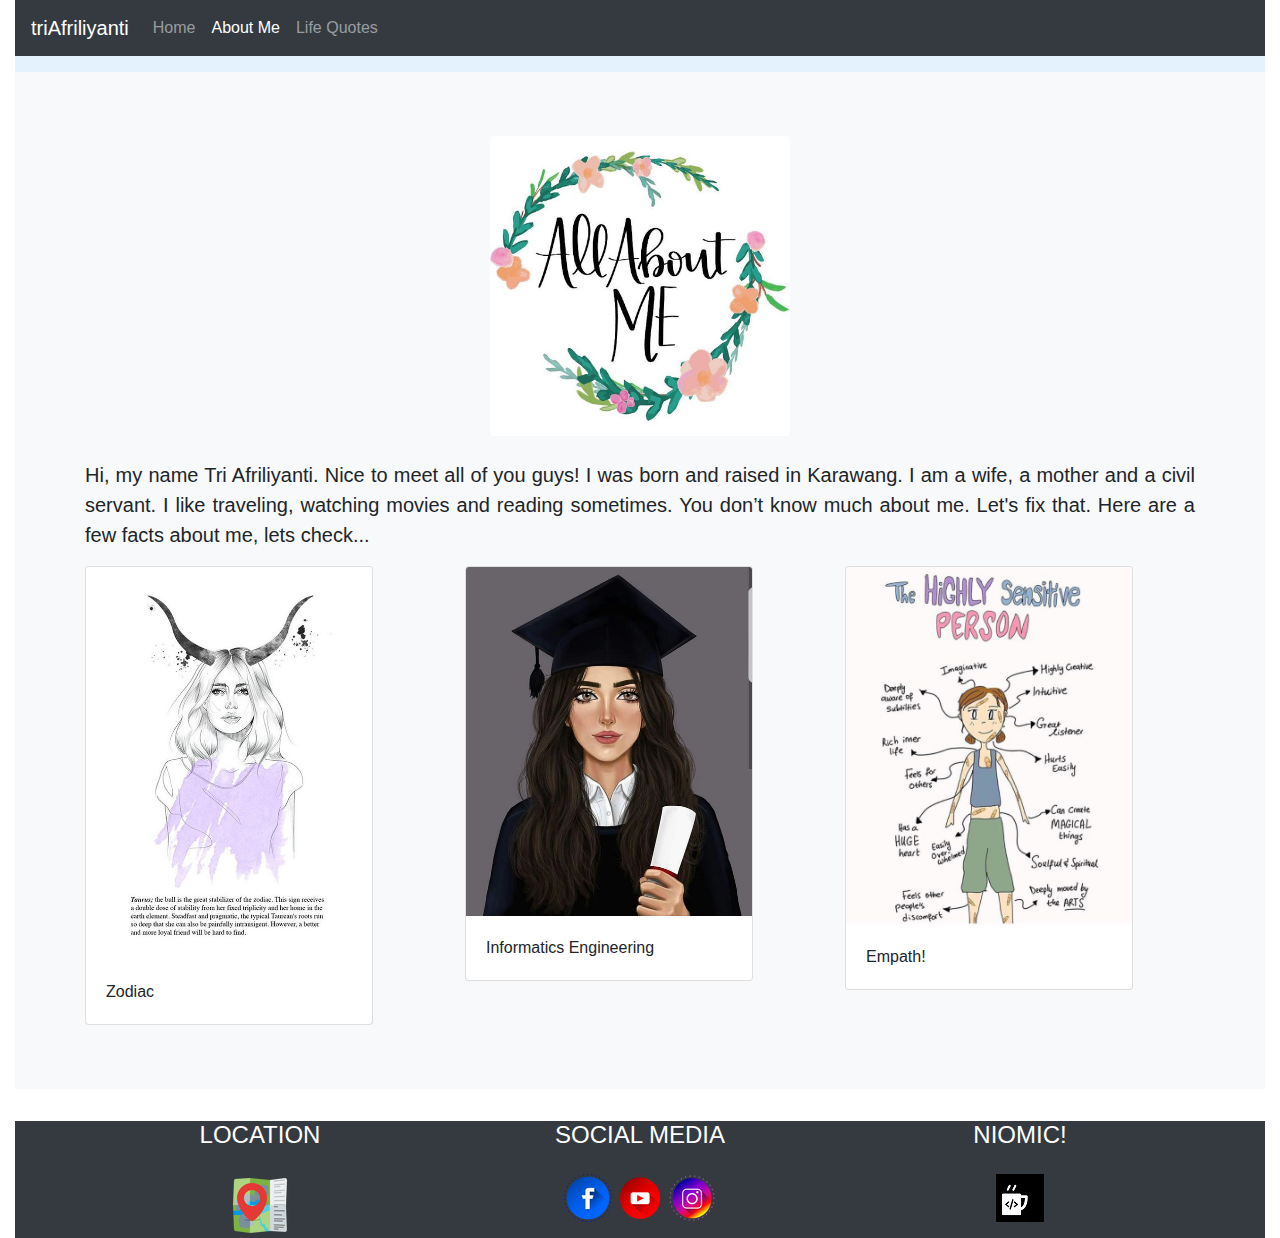
<file: about.html>
<!doctype html>
<html lang="en">
  <head>
    <!-- Required meta tags -->
    <meta charset="utf-8">
    <meta name="viewport" content="width=device-width, initial-scale=1, shrink-to-fit=no">

    <!-- Bootstrap CSS -->
    <link href="img/favicon.ico" rel="icon" type="image/x-icon" />
    <link rel="stylesheet" href="https://stackpath.bootstrapcdn.com/bootstrap/4.4.1/css/bootstrap.min.css" integrity="sha384-Vkoo8x4CGsO3+Hhxv8T/Q5PaXtkKtu6ug5TOeNV6gBiFeWPGFN9MuhOf23Q9Ifjh" crossorigin="anonymous">
    <link rel="stylesheet" href="css/style.css">

    <title>Tri Afriliyanti</title>
  </head>
  <body>
  <div class="container-fluid">
    <nav class="navbar navbar-expand-lg navbar-dark bg-dark">
      <a class="navbar-brand" href="index.html">triAfriliyanti</a>
      <button class="navbar-toggler" type="button" data-toggle="collapse" data-target="#navbarNavAltMarkup" aria-controls="navbarNavAltMarkup" aria-expanded="false" aria-label="Toggle navigation">
        <span class="navbar-toggler-icon"></span>
      </button>
      <div class="collapse navbar-collapse" id="navbarNavAltMarkup">
        <div class="navbar-nav">
          <a class="nav-item nav-link" href="index.html">Home <span class="sr-only">(current)</span></a>
          <a class="nav-item nav-link active" href="about.html">About Me</a>
          <a class="nav-item nav-link" href="quotes.html">Life Quotes</a>
        </div>
      </div>
    </nav>



      <nav class="navbar navbar-light" style="background-color: #e3f2fd;"><!-- Navbar content --></nav>


      <div class="jumbotron jumbotron-fluid bg-light">
        <div class="container">
        <div class="row">
            <div class="col-md-12">
              <img src="img/unnamed.jpg" alt="" width="300" height="300" class="rounded mx-auto d-block">
              <br>
              <p class="lead" align="justify">
                  Hi, my name Tri Afriliyanti. Nice to meet all of you guys! I was born and raised in Karawang. I am a wife, a mother and a civil servant. I like traveling, watching movies and reading sometimes. You don’t know much about me. Let's fix that. Here are a few facts about me, lets check...
                </p>
              </div>
            </div>
            <div class="row">
              <div class="col-md-4">
                <div class="card" style="width: 18rem;">
                  <img src="img/taurus.jpg" class="card-img-top" alt="zodiac">
                  <div class="card-body">
                    <p class="card-text">Zodiac</p>
                  </div>
                </div>
                
              </div>
              <div class="col-md-4">
                <div class="card" style="width: 18rem;">
                  <img src="img/engineer.jpg" class="card-img-top" alt="engine">
                  <div class="card-body">
                    <p class="card-text">Informatics Engineering</p>
                  </div>
                </div>
                
              </div>
              <div class="col-md-4">
                <div class="card" style="width: 18rem;">
                  <img src="img/sensitive.jpg" class="card-img-top" alt="sensi">
                  <div class="card-body">
                    <p class="card-text">Empath!</p>
                  </div>
                </div>

            </div>
          </div>
        </div>
      </div>

      <footer class="footer text-center bg-dark text-white">
            <div class="container">
                <div class="row">
                    <!-- Footer Location-->
                    <div class="col-lg-4 mb-5 mb-lg-0">
                        <h4 class="text-uppercase mb-4">Location</h4>
                        <a href="https://www.google.com/maps" target="_blank"><img src="img/map.ico" alt="maps"></a>
                    </div>
                    <!-- Footer Social Icons-->
                    <div class="col-lg-4 mb-5 mb-lg-0">
                        <h4 class="text-uppercase mb-4">Social Media</h4>
                        <a href="https://www.facebook.com/" target="_blank"><img src="img/facebook (1).ico" alt="facebook"></a>
                        <a href="https://www.youtube.com/" target="_blank"><img src="img/ytube.ico" alt="whatsapp"></a>
                        <a href="https://instagram.com/" target="_blank"><img src="img/ig.ico" alt="instagram"></a>
                    </div>
                    <!-- Footer About Text-->
                    <div class="col-lg-4">
                        <h4 class="text-uppercase mb-4">NIOMIC!</h4>
                        <a href="https://niomic.com/" target="_blank"><img src="img/nio.jpg" alt="niomic" ></a>
                    </div>
                </div>
            </div>
        </footer>

    </div>



    <!-- Optional JavaScript -->
    <!-- jQuery first, then Popper.js, then Bootstrap JS -->
    <script src="https://code.jquery.com/jquery-3.4.1.slim.min.js" integrity="sha384-J6qa4849blE2+poT4WnyKhv5vZF5SrPo0iEjwBvKU7imGFAV0wwj1yYfoRSJoZ+n" crossorigin="anonymous"></script>
    <script src="https://cdn.jsdelivr.net/npm/popper.js@1.16.0/dist/umd/popper.min.js" integrity="sha384-Q6E9RHvbIyZFJoft+2mJbHaEWldlvI9IOYy5n3zV9zzTtmI3UksdQRVvoxMfooAo" crossorigin="anonymous"></script>
    <script src="https://stackpath.bootstrapcdn.com/bootstrap/4.4.1/js/bootstrap.min.js" integrity="sha384-wfSDF2E50Y2D1uUdj0O3uMBJnjuUD4Ih7YwaYd1iqfktj0Uod8GCExl3Og8ifwB6" crossorigin="anonymous"></script>
  </body>
</html>
</file>
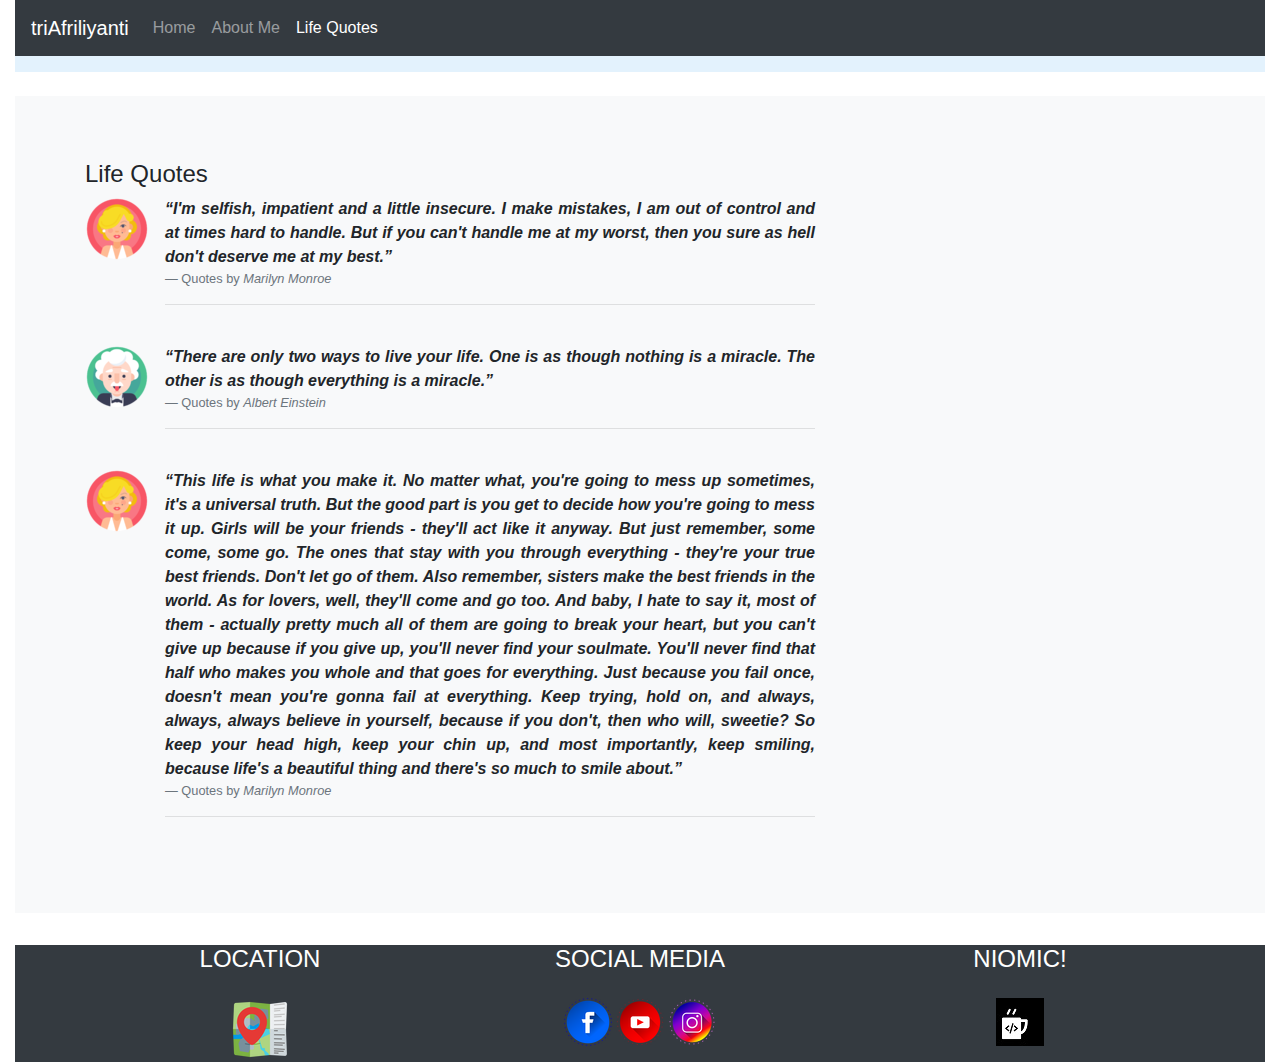
<file: quotes.html>
<!doctype html>
<html lang="en">
  <head>
    <!-- Required meta tags -->
    <meta charset="utf-8">
    <meta name="viewport" content="width=device-width, initial-scale=1, shrink-to-fit=no">

    <!-- Bootstrap CSS -->
    <link href="img/favicon.ico" rel="icon" type="image/x-icon" />
    <link rel="stylesheet" href="https://stackpath.bootstrapcdn.com/bootstrap/4.4.1/css/bootstrap.min.css" integrity="sha384-Vkoo8x4CGsO3+Hhxv8T/Q5PaXtkKtu6ug5TOeNV6gBiFeWPGFN9MuhOf23Q9Ifjh" crossorigin="anonymous">
    <link rel="stylesheet" href="css/style.css">

    <title>Tri Afriliyanti</title>
  </head>
  <body>
  <div class="container-fluid">
    <nav class="navbar navbar-expand-lg navbar-dark bg-dark">
      <a class="navbar-brand" href="index.html">triAfriliyanti</a>
      <button class="navbar-toggler" type="button" data-toggle="collapse" data-target="#navbarNavAltMarkup" aria-controls="navbarNavAltMarkup" aria-expanded="false" aria-label="Toggle navigation">
        <span class="navbar-toggler-icon"></span>
      </button>
      <div class="collapse navbar-collapse" id="navbarNavAltMarkup">
        <div class="navbar-nav">
          <a class="nav-item nav-link" href="index.html">Home <span class="sr-only">(current)</span></a>
          <a class="nav-item nav-link" href="about.html">About Me</a>
          <a class="nav-item nav-link active" href="quotes.html">Life Quotes</a>
        </div>
      </div>
    </nav>



      <nav class="navbar navbar-light" style="background-color: #e3f2fd;"><!-- Navbar content --></nav>
      <br>

      <div class="jumbotron jumbotron-fluid bg-light">
        <div class="container">
        <div class="row">
          <div class="col-md-8">
            <h4>Life Quotes</h4>
            <ul class="list-unstyled" align="justify">
                <li class="media">
                  <img src="img/marilynmonroe.png" class="mr-3" alt="marilynmonroe">
                  <div class="media-body">
                      <b><i>“I'm selfish, impatient and a little insecure. I make mistakes, I am out of control and at times hard to handle. But if you can't handle me at my worst, then you sure as hell don't deserve me at my best.”</i></b>
                     <footer class="blockquote-footer">Quotes by <cite title="Source Title">Marilyn Monroe</cite></footer>
                     <hr/>
                  </div>
                </li>
                <li class="media my-4">
                  <img src="img/einstein.png" class="mr-3" alt="Einstein">
                  <div class="media-body">
                    <b><i>“There are only two ways to live your life. One is as though nothing is a miracle. The other is as though everything is a miracle.”</i></b>
                     <footer class="blockquote-footer">Quotes by <cite title="Source Title">Albert Einstein</cite></footer>
                     <hr/>
                  </div>
                </li>
                <li class="media">
                  <img src="img/marilynmonroe.png" class="mr-3" alt="marilynmonroe">
                  <div class="media-body">
                    <b><i>
                      “This life is what you make it. No matter what, you're going to mess up sometimes, it's a universal truth. But the good part is you get to decide how you're going to mess it up. Girls will be your friends - they'll act like it anyway. But just remember, some come, some go. The ones that stay with you through everything - they're your true best friends. Don't let go of them. Also remember, sisters make the best friends in the world. As for lovers, well, they'll come and go too. And baby, I hate to say it, most of them - actually pretty much all of them are going to break your heart, but you can't give up because if you give up, you'll never find your soulmate. You'll never find that half who makes you whole and that goes for everything. Just because you fail once, doesn't mean you're gonna fail at everything. Keep trying, hold on, and always, always, always believe in yourself, because if you don't, then who will, sweetie? So keep your head high, keep your chin up, and most importantly, keep smiling, because life's a beautiful thing and there's so much to smile about.”</b></i>
                     <footer class="blockquote-footer">Quotes by <cite title="Source Title">Marilyn Monroe</cite></footer>
                     <hr/>
                  </div>
                </li>
              </ul>
            </div>
          </div>
        </div>
      </div>

      <footer class="footer text-center bg-dark text-white">
            <div class="container">
                <div class="row">
                    <!-- Footer Location-->
                    <div class="col-lg-4 mb-5 mb-lg-0">
                        <h4 class="text-uppercase mb-4">Location</h4>
                        <a href="https://www.google.com/maps" target="_blank"><img src="img/map.ico" alt="maps"></a>
                    </div>
                    <!-- Footer Social Icons-->
                    <div class="col-lg-4 mb-5 mb-lg-0">
                        <h4 class="text-uppercase mb-4">Social Media</h4>
                        <a href="https://www.facebook.com/" target="_blank"><img src="img/facebook (1).ico" alt="facebook"></a>
                        <a href="https://www.youtube.com/" target="_blank"><img src="img/ytube.ico" alt="whatsapp"></a>
                        <a href="https://instagram.com/" target="_blank"><img src="img/ig.ico" alt="instagram"></a>
                    </div>
                    <!-- Footer About Text-->
                    <div class="col-lg-4">
                        <h4 class="text-uppercase mb-4">NIOMIC!</h4>
                        <a href="https://niomic.com/" target="_blank"><img src="img/nio.jpg" alt="niomic" ></a>
                    </div>
                </div>
            </div>
        </footer>


    </div>



    <!-- Optional JavaScript -->
    <!-- jQuery first, then Popper.js, then Bootstrap JS -->
    <script src="https://code.jquery.com/jquery-3.4.1.slim.min.js" integrity="sha384-J6qa4849blE2+poT4WnyKhv5vZF5SrPo0iEjwBvKU7imGFAV0wwj1yYfoRSJoZ+n" crossorigin="anonymous"></script>
    <script src="https://cdn.jsdelivr.net/npm/popper.js@1.16.0/dist/umd/popper.min.js" integrity="sha384-Q6E9RHvbIyZFJoft+2mJbHaEWldlvI9IOYy5n3zV9zzTtmI3UksdQRVvoxMfooAo" crossorigin="anonymous"></script>
    <script src="https://stackpath.bootstrapcdn.com/bootstrap/4.4.1/js/bootstrap.min.js" integrity="sha384-wfSDF2E50Y2D1uUdj0O3uMBJnjuUD4Ih7YwaYd1iqfktj0Uod8GCExl3Og8ifwB6" crossorigin="anonymous"></script>
  </body>
</html>
</file>
<file: css/style.css>
a{
  color: aqua;
  text-decoration: none;
}
</file>
